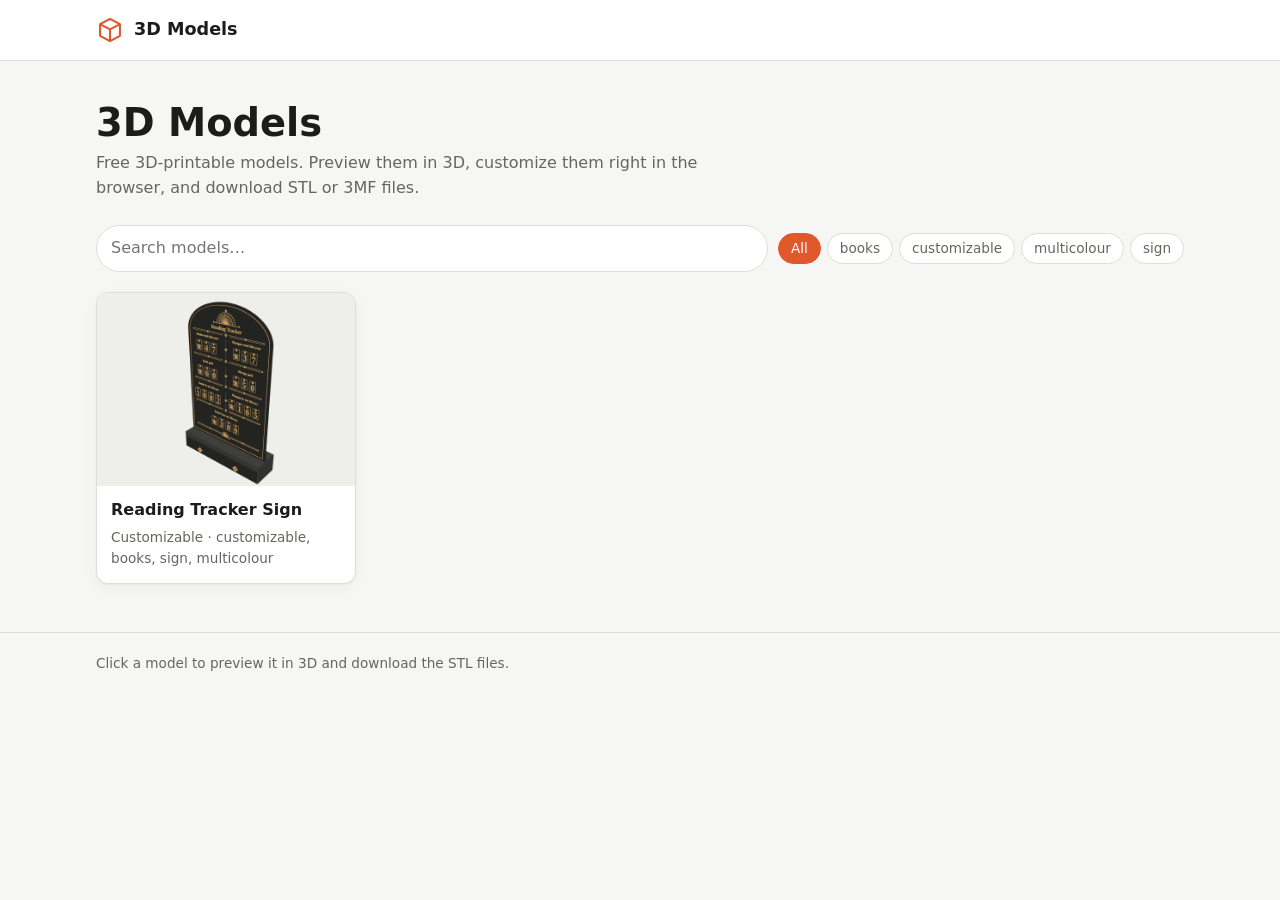
<file: index.html>
<!doctype html>
<html lang="en">
<head>
  <meta charset="utf-8">
  <meta name="viewport" content="width=device-width, initial-scale=1">
  <title>3D Models</title>
  <meta name="description" content="Free STL files for 3D printing.">
  <link rel="icon" href="assets/favicon.svg" type="image/svg+xml">
  <link rel="stylesheet" href="assets/css/style.css">
  <script type="importmap">
    {
      "imports": {
        "three": "https://cdn.jsdelivr.net/npm/three@0.160.0/build/three.module.js",
        "three/addons/": "https://cdn.jsdelivr.net/npm/three@0.160.0/examples/jsm/"
      }
    }
  </script>
</head>
<body>
  <header class="site-header">
    <div class="wrap">
      <a class="brand" href="index.html">
        <svg class="brand-mark" viewBox="0 0 24 24" fill="none" stroke="currentColor" stroke-width="1.8" stroke-linejoin="round" aria-hidden="true"><path d="M12 2.5 3.5 7v10L12 21.5 20.5 17V7L12 2.5Z"/><path d="M3.5 7 12 11.5 20.5 7M12 11.5v10"/></svg>
        <span data-site-title>3D Models</span>
      </a>
    </div>
  </header>

  <main class="wrap">
    <section class="hero">
      <h1 data-site-title>3D Models</h1>
      <p id="site-description"></p>
    </section>

    <div class="toolbar">
      <input id="search" class="search" type="search" placeholder="Search models…" aria-label="Search models">
      <div id="tags" class="tags" role="group" aria-label="Filter by tag"></div>
    </div>

    <div id="grid" class="grid" aria-live="polite"></div>
  </main>

  <footer class="site-footer">
    <div class="wrap">Click a model to preview it in 3D and download the STL files.</div>
  </footer>

  <script type="module" src="assets/js/catalog.js"></script>
</body>
</html>
</file>
<file: assets/css/style.css>
:root {
  --bg: #f6f6f4;
  --surface: #ffffff;
  --surface-2: #eeeeea;
  --text: #1c1c1a;
  --muted: #66665f;
  --border: #deded8;
  --accent: #e0582b;
  --accent-text: #ffffff;
  --model-color: #e0582b;
  --grid-color: #c9c9c2;
  --radius: 12px;
  --shadow: 0 1px 2px rgb(0 0 0 / 0.04), 0 4px 16px rgb(0 0 0 / 0.04);
  color-scheme: light;
}

@media (prefers-color-scheme: dark) {
  :root:not([data-theme="light"]) {
    --bg: #141413;
    --surface: #1e1e1c;
    --surface-2: #2a2a27;
    --text: #ecece8;
    --muted: #a0a098;
    --border: #33332f;
    --accent: #f07447;
    --accent-text: #141413;
    --model-color: #f07447;
    --grid-color: #3d3d38;
    --shadow: none;
    color-scheme: dark;
  }
}

:root[data-theme="dark"] {
  --bg: #141413;
  --surface: #1e1e1c;
  --surface-2: #2a2a27;
  --text: #ecece8;
  --muted: #a0a098;
  --border: #33332f;
  --accent: #f07447;
  --accent-text: #141413;
  --model-color: #f07447;
  --grid-color: #3d3d38;
  --shadow: none;
  color-scheme: dark;
}

* { box-sizing: border-box; }
[hidden] { display: none !important; }

body {
  margin: 0;
  background: var(--bg);
  color: var(--text);
  font: 16px/1.55 system-ui, -apple-system, "Segoe UI", Roboto, sans-serif;
}

a { color: inherit; }

.wrap {
  max-width: 1120px;
  margin: 0 auto;
  padding: 0 16px;
}

/* Header */
.site-header {
  border-bottom: 1px solid var(--border);
  background: var(--surface);
}
.site-header .wrap {
  display: flex;
  align-items: center;
  gap: 12px;
  height: 60px;
}
.brand {
  display: flex;
  align-items: center;
  gap: 10px;
  font-weight: 650;
  font-size: 1.1rem;
  text-decoration: none;
}
.brand-mark {
  width: 28px;
  height: 28px;
  color: var(--accent);
}

/* Hero */
.hero { padding: 40px 0 24px; }
.hero h1 { margin: 0 0 6px; font-size: clamp(1.8rem, 4vw, 2.4rem); line-height: 1.15; }
.hero p { margin: 0; color: var(--muted); max-width: 60ch; }

/* Toolbar */
.toolbar {
  display: flex;
  flex-wrap: wrap;
  gap: 10px;
  align-items: center;
  margin-bottom: 20px;
}
.search {
  flex: 1 1 240px;
  min-width: 0;
  padding: 10px 14px;
  border: 1px solid var(--border);
  border-radius: 999px;
  background: var(--surface);
  color: var(--text);
  font: inherit;
}
.search:focus { outline: 2px solid var(--accent); outline-offset: 1px; }
.tags { display: flex; flex-wrap: wrap; gap: 6px; }
.tag {
  padding: 4px 12px;
  border: 1px solid var(--border);
  border-radius: 999px;
  background: var(--surface);
  color: var(--muted);
  font: inherit;
  font-size: 0.85rem;
  cursor: pointer;
  text-decoration: none;
}
.tag[aria-pressed="true"] {
  background: var(--accent);
  border-color: var(--accent);
  color: var(--accent-text);
}

/* Grid of cards */
.grid {
  display: grid;
  grid-template-columns: repeat(auto-fill, minmax(240px, 1fr));
  gap: 16px;
  padding-bottom: 48px;
}
.card {
  display: flex;
  flex-direction: column;
  background: var(--surface);
  border: 1px solid var(--border);
  border-radius: var(--radius);
  box-shadow: var(--shadow);
  overflow: hidden;
  text-decoration: none;
  transition: transform 0.15s, border-color 0.15s;
}
.card:hover { transform: translateY(-2px); border-color: var(--accent); }
.card-thumb {
  aspect-ratio: 4 / 3;
  background: var(--surface-2);
  display: grid;
  place-items: center;
}
.card-thumb img { width: 100%; height: 100%; object-fit: cover; }
.card-thumb img.rendered { object-fit: contain; }
.card-body { padding: 12px 14px 14px; }
.card-title { margin: 0 0 4px; font-size: 1rem; font-weight: 600; }
.card-meta { margin: 0; color: var(--muted); font-size: 0.85rem; }
.empty { color: var(--muted); padding: 32px 0; }

/* Model page */
.back { display: inline-block; margin: 20px 0 12px; color: var(--muted); text-decoration: none; }
.back:hover { color: var(--text); }
.model-layout {
  display: grid;
  grid-template-columns: minmax(0, 3fr) minmax(0, 2fr);
  gap: 24px;
  padding-bottom: 48px;
}
@media (max-width: 820px) {
  .model-layout { grid-template-columns: minmax(0, 1fr); }
}
.viewer {
  position: relative;
  aspect-ratio: 4 / 3;
  background: var(--surface-2);
  border: 1px solid var(--border);
  border-radius: var(--radius);
  overflow: hidden;
}
.viewer canvas { display: block; width: 100%; height: 100%; touch-action: none; }
.viewer-status {
  position: absolute;
  inset: 0;
  display: grid;
  place-items: center;
  color: var(--muted);
  pointer-events: none;
}
.viewer-controls {
  position: absolute;
  right: 10px;
  bottom: 10px;
  display: flex;
  gap: 6px;
}
.viewer-info {
  position: absolute;
  left: 12px;
  bottom: 12px;
  font-size: 0.85rem;
  color: var(--muted);
}
.icon-btn {
  padding: 6px 10px;
  border: 1px solid var(--border);
  border-radius: 8px;
  background: var(--surface);
  color: var(--text);
  font: inherit;
  font-size: 0.85rem;
  cursor: pointer;
}
.icon-btn[aria-pressed="true"] { border-color: var(--accent); color: var(--accent); }
.hint { margin: 8px 2px 0; color: var(--muted); font-size: 0.85rem; }

.model-info h1 { margin: 0 0 8px; font-size: 1.8rem; line-height: 1.2; }
.model-info .tags { margin-bottom: 16px; }
.description p { margin: 0 0 12px; }

.panel {
  background: var(--surface);
  border: 1px solid var(--border);
  border-radius: var(--radius);
  padding: 16px;
  margin-top: 16px;
}
.panel h2 { margin: 0 0 10px; font-size: 1rem; }

.files { list-style: none; margin: 0; padding: 0; }
.files li {
  display: flex;
  align-items: center;
  gap: 8px;
  padding: 8px 0;
  border-top: 1px solid var(--border);
}
.files li:first-child { border-top: 0; padding-top: 0; }
.file-name { flex: 1; min-width: 0; overflow-wrap: anywhere; }
.file-name small { display: block; color: var(--muted); }
.files li.active .file-name { color: var(--accent); font-weight: 600; }

.btn {
  display: inline-flex;
  align-items: center;
  justify-content: center;
  gap: 6px;
  padding: 8px 14px;
  border: 1px solid var(--accent);
  border-radius: 8px;
  background: var(--accent);
  color: var(--accent-text);
  font: inherit;
  font-size: 0.9rem;
  font-weight: 600;
  text-decoration: none;
  cursor: pointer;
  white-space: nowrap;
}
.btn.secondary { background: transparent; color: var(--accent); }
.btn.block { width: 100%; margin-top: 12px; }
.btn:disabled { opacity: 0.6; cursor: wait; }

.specs { width: 100%; border-collapse: collapse; font-size: 0.9rem; }
.specs th, .specs td { text-align: left; padding: 6px 0; border-top: 1px solid var(--border); vertical-align: top; }
.specs tr:first-child th, .specs tr:first-child td { border-top: 0; }
.specs th { color: var(--muted); font-weight: 500; width: 45%; padding-right: 12px; }

.site-footer {
  border-top: 1px solid var(--border);
  color: var(--muted);
  font-size: 0.85rem;
  padding: 20px 0;
}

/* Customizer */
@media (min-width: 821px) {
  .model-layout > section:first-child { position: sticky; top: 16px; align-self: start; }
}
.panel-head { display: flex; align-items: baseline; justify-content: space-between; gap: 8px; }
.link-btn {
  padding: 0;
  border: 0;
  background: none;
  color: var(--muted);
  font: inherit;
  font-size: 0.85rem;
  text-decoration: underline;
  cursor: pointer;
}
.link-btn:hover { color: var(--text); }
.render-bar {
  display: flex;
  flex-wrap: wrap;
  align-items: center;
  gap: 8px;
  padding-bottom: 12px;
  border-bottom: 1px solid var(--border);
}
.render-status { flex: 1 1 140px; color: var(--muted); font-size: 0.85rem; white-space: pre-line; }
.render-status.error { color: #d0342c; }
.param-group { border-bottom: 1px solid var(--border); }
.param-group summary {
  padding: 10px 0;
  font-weight: 600;
  font-size: 0.95rem;
  cursor: pointer;
}
.param {
  display: grid;
  grid-template-columns: minmax(0, 2fr) minmax(0, 3fr);
  align-items: center;
  gap: 4px 12px;
  padding: 0 0 10px;
}
.param label { font-size: 0.9rem; overflow-wrap: anywhere; }
.param small { grid-column: 1 / -1; color: var(--muted); font-size: 0.8rem; margin-top: -2px; }
.param input[type="text"], .param input[type="number"], .param select {
  width: 100%;
  min-width: 0;
  padding: 6px 8px;
  border: 1px solid var(--border);
  border-radius: 6px;
  background: var(--bg);
  color: var(--text);
  font: inherit;
  font-size: 0.9rem;
}
.param input:focus, .param select:focus { outline: 2px solid var(--accent); outline-offset: 0; }
.param-check input { justify-self: start; width: 18px; height: 18px; accent-color: var(--accent); }
</file>
